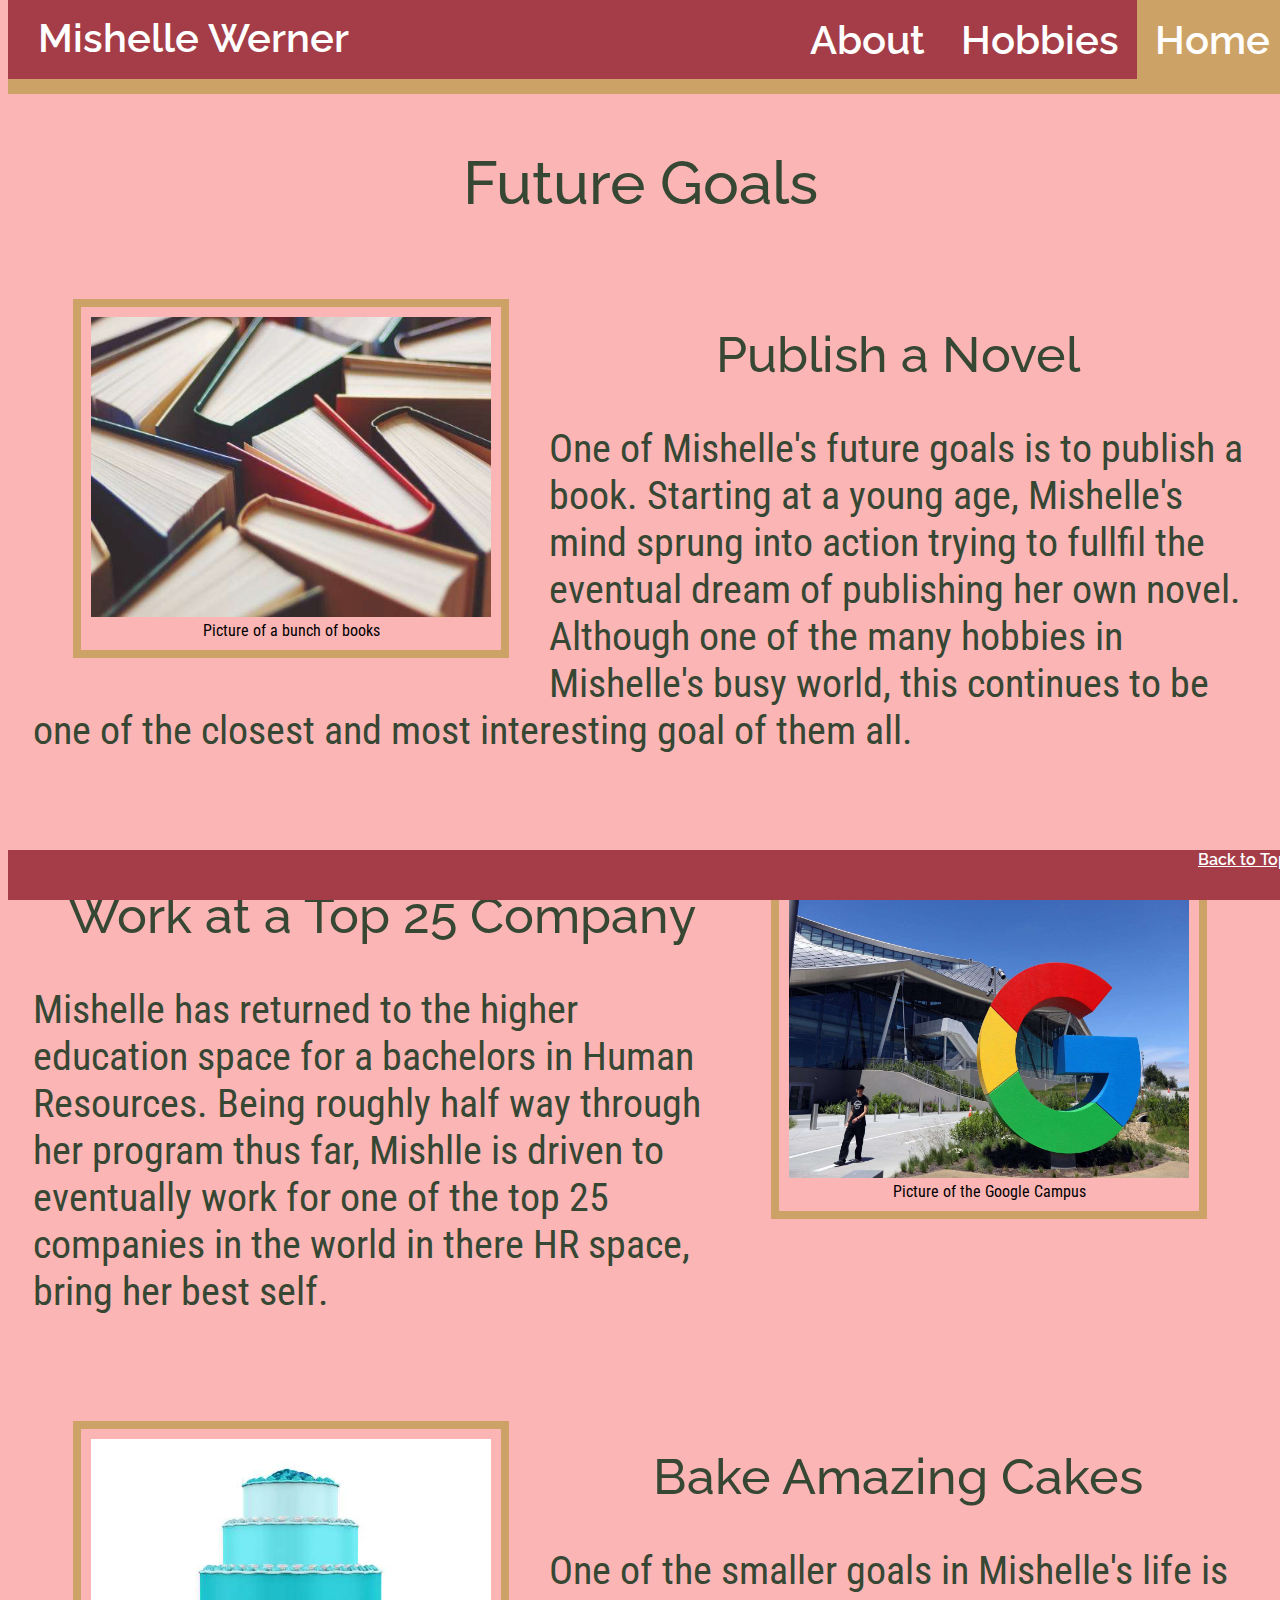
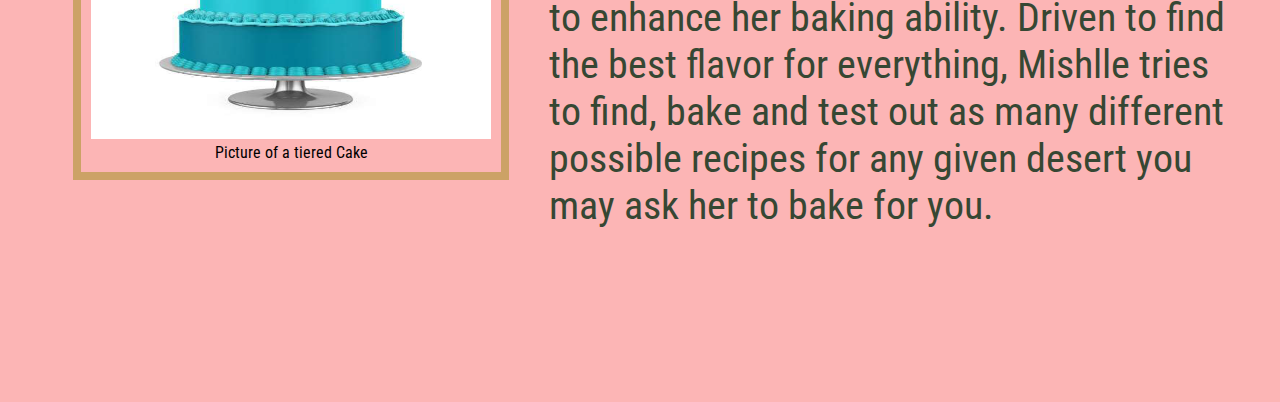
<file: index.html>
<!DOCTYPE html>
<html lang=en-us>
    <head>
        <title>Mishelle Werner - bioSite Project</title>
        <link href="Styleguide.css" type="text/css" rel="stylesheet" />
        <link rel="preconnect" href="https://fonts.googleapis.com">
        <link rel="preconnect" href="https://fonts.gstatic.com" crossorigin>
        <link href="https://fonts.googleapis.com/css2?family=Raleway:wght@400;500;600&family=Roboto+Condensed:wght@300;400&display=swap" rel="stylesheet">
    </head>
    <body>
        <nav>
            <div id="navbar">
                <div id="title">Mishelle Werner</div>
                <div id="selected">
                    <a href="index.html">Home</a>
                </div>
                <a href="hobbies.html">Hobbies</a>
                <a href="about.html">About</a>              
            </div>
        </nav>
        <h1>Future Goals</h1>
        <div class="landingLeft">
            <figure>
                <img src="images/book.png" alt="Books Image">
                <figcaption>Picture of a bunch of books</figcaption>
            </figure>
            <h2>Publish a Novel</h2>
            <p>One of Mishelle's future goals is to publish a book. Starting at a young age, Mishelle's mind sprung into action trying to fullfil the eventual dream of publishing her own novel. Although one of the many hobbies in Mishelle's busy world, this continues to be one of the closest and most interesting goal of them all.</p>
        </div>
        <div class="landingRight">
            <figure>
                <img src="images/googleCampus.png" alt="Google Campus Picture">
                <figcaption>Picture of the Google Campus</figcaption>
            </figure>
            <h2>Work at a Top 25 Company</h2>
            <p>Mishelle has returned to the higher education space for a bachelors in Human Resources. Being roughly half way through her program thus far, Mishlle is driven to eventually work for one of the top 25 companies in the world in there HR space, bring her best self.</p>
        </div>
        <div class="landingLeft">
            <figure>
                <img src="images/tierCake.png" alt="Tier Cake Picture">
                <figcaption>Picture of a tiered Cake</figcaption>
            </figure>
            <h2>Bake Amazing Cakes</h2>
            <p>One of the smaller goals in Mishelle's life is to enhance her baking ability. Driven to find the best flavor for everything, Mishlle tries to find, bake and test out as many different possible recipes for any given desert you may ask her to bake for you.</p>
        </div>
        <div class="padding"></div>
        <footer>
            <div id="footer">
                <a href="#navbar">Back to Top</a>
            </div>
        </footer>
    </body>
</html>
</file>
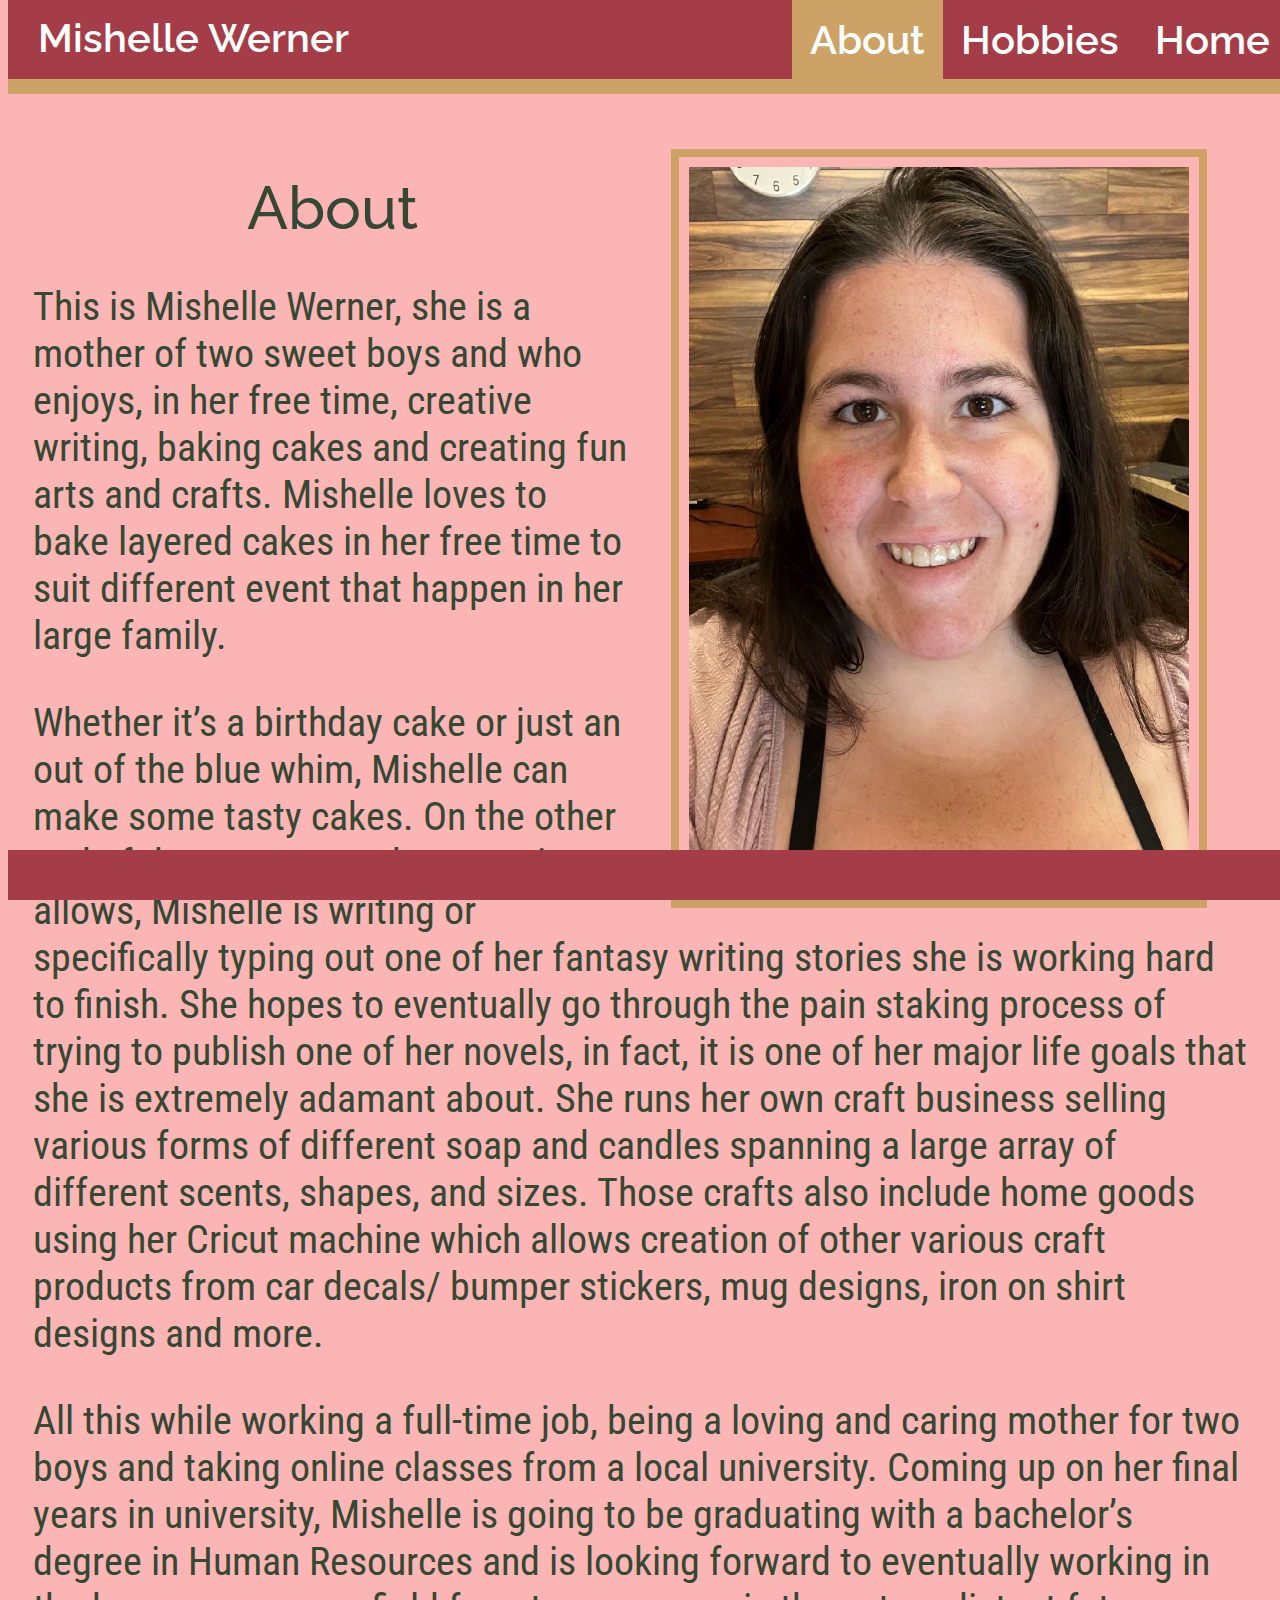
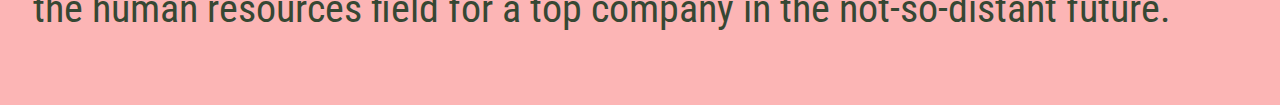
<file: about.html>
<!DOCTYPE html>
<html lang=en-us>
    <head>
        <title>Mishelle Werner - bioSite Project</title>
        <link href="Styleguide.css" type="text/css" rel="stylesheet" />
        <link rel="preconnect" href="https://fonts.googleapis.com">
        <link rel="preconnect" href="https://fonts.gstatic.com" crossorigin>
        <link href="https://fonts.googleapis.com/css2?family=Raleway:wght@400;500;600&family=Roboto+Condensed:wght@300;400&display=swap" rel="stylesheet">
    </head>
    <body>
        <nav>
            <div id="navbar">
                <div id="title">Mishelle Werner</div>
                <a href="index.html">Home</a>
                <a href="hobbies.html">Hobbies</a>
                <div id="selected">
                    <a href="about.html">About</a>
                </div>
            </div>
        </nav>
        <div id="aboutMain">
            <div id="portrait">
                <figure>
                    <img src="images/portrait.png" alt="Portrait">
                    <figcaption>Portrait of Mishelle Werner</figcaption>
                </figure>
            </div>
            <h1>About</h1>
            <p>This is Mishelle Werner, she is a mother of two sweet boys and who enjoys, in her free time, creative
                writing, baking cakes and creating fun arts and crafts. Mishelle loves to bake layered cakes in her free
                time to suit different event that happen in her large family.
            </p>
            <p>Whether it’s a birthday cake or just an out of
                the blue whim, Mishelle can make some tasty cakes. On the other end of the spectrum, whenever time
                allows, Mishelle is writing or specifically typing out one of her fantasy writing stories she is working hard
                to finish. She hopes to eventually go through the pain staking process of trying to publish one of her
                novels, in fact, it is one of her major life goals that she is extremely adamant about. She runs her own
                craft business selling various forms of different soap and candles spanning a large array of different
                scents, shapes, and sizes. Those crafts also include home goods using her Cricut machine which allows
                creation of other various craft products from car decals/ bumper stickers, mug designs, iron on shirt
                designs and more.
            </p>
            <p>All this while working a full-time job, being a loving and caring mother for two boys
                and taking online classes from a local university. Coming up on her final years in university, Mishelle is
                going to be graduating with a bachelor’s degree in Human Resources and is looking forward to
                eventually working in the human resources field for a top company in the not-so-distant future.
            </p>
        </div>
        <footer>
            <div id="footer">
            </div>
        </footer>
    </body>
</html>
</file>
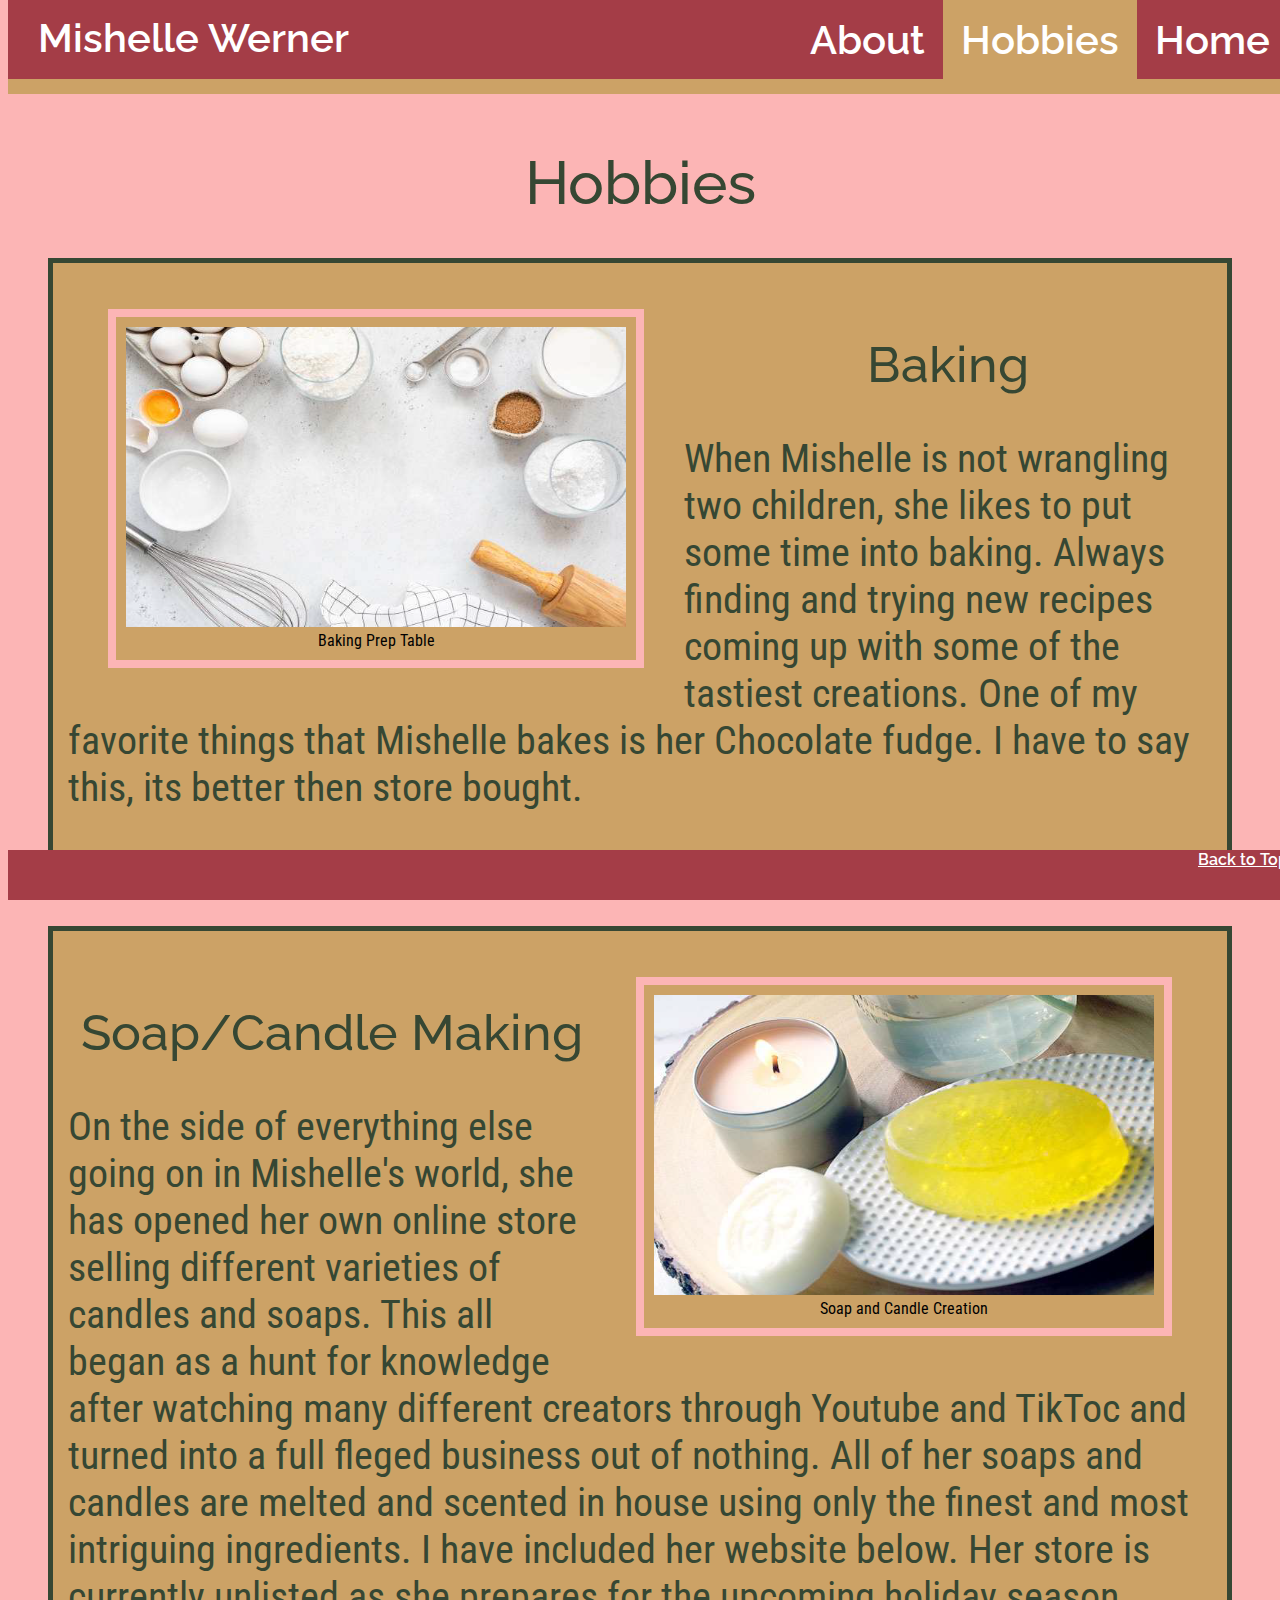
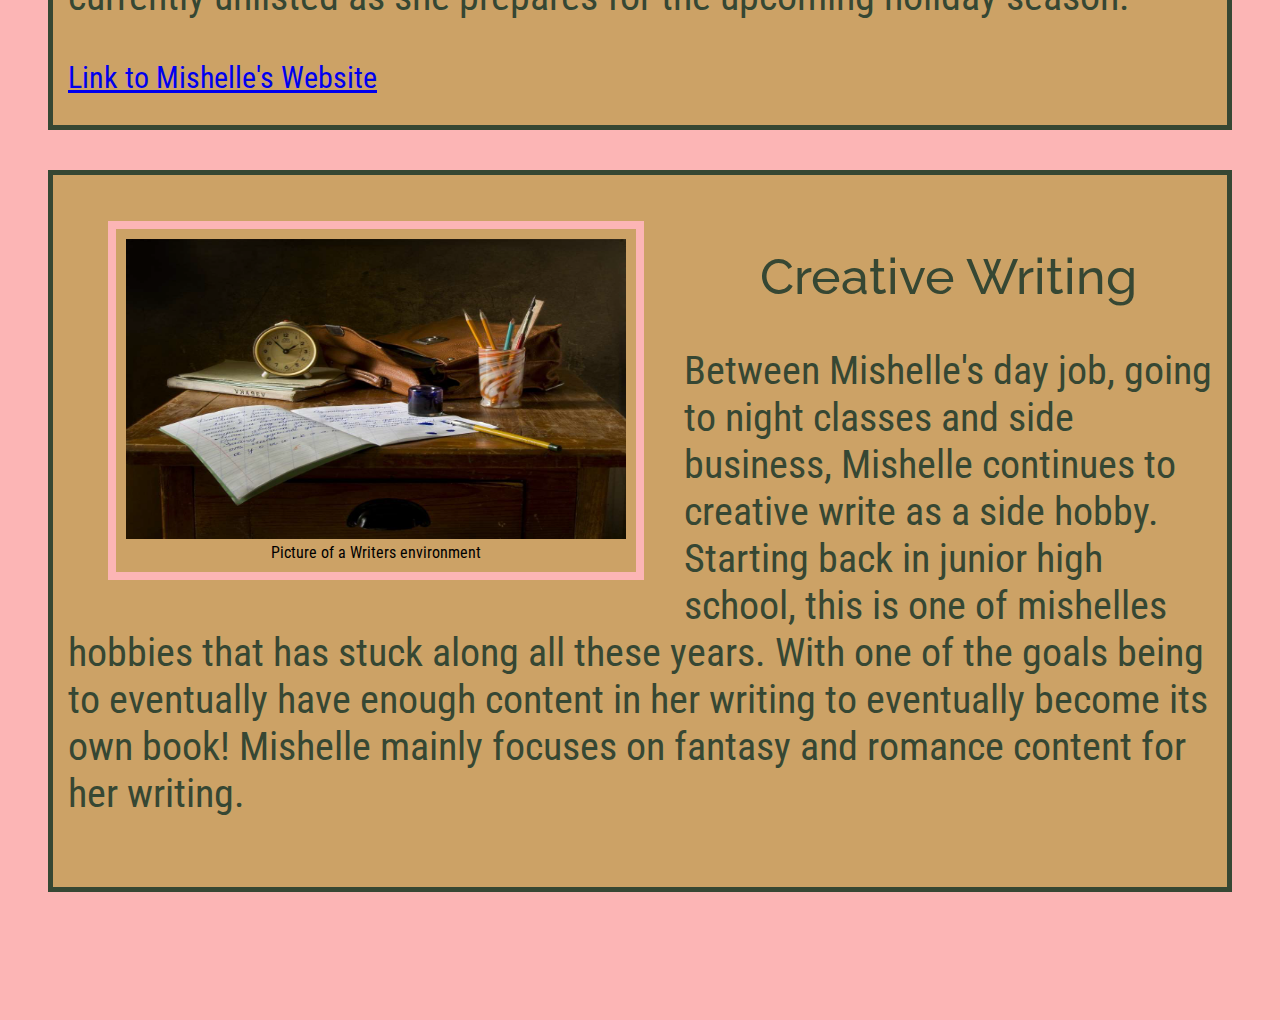
<file: hobbies.html>
<!DOCTYPE html>
<html lang=en-us>
    <head>
        <title>Mishelle Werner - bioSite Project</title>
        <link href="Styleguide.css" type="text/css" rel="stylesheet" />
        <link rel="preconnect" href="https://fonts.googleapis.com">
        <link rel="preconnect" href="https://fonts.gstatic.com" crossorigin>
        <link href="https://fonts.googleapis.com/css2?family=Raleway:wght@400;500;600&family=Roboto+Condensed:wght@300;400&display=swap" rel="stylesheet">
    </head>
    <body>
        <nav>
            <div id="navbar">
                <div id="title">Mishelle Werner</div>
                <a href="index.html">Home</a>
                <div id="selected">
                    <a href="hobbies.html">Hobbies</a>
                </div>
                <a href="about.html">About</a>
            </div>
        </nav>
        <h1>Hobbies</h1>
        <div class="hobbiesLeft">
            <figure>
                <img src="images/baking.png" alt="Baking Picture">
                <figcaption>Baking Prep Table </figcaption>
            </figure>
            <h2>Baking</h2>
            <p>When Mishelle is not wrangling two children, she likes to put some time into baking. Always finding and trying new recipes coming up with some of the tastiest creations. One of my favorite things that Mishelle bakes is her Chocolate fudge. I have to say this, its better then store bought.</p>
        </div>
        <div class="hobbiesRight">
            <figure>
                <img src="images/crafts.png" alt="Soap Making Picture">
                <figcaption>Soap and Candle Creation</figcaption>
            </figure>
            <h2>Soap/Candle Making</h2>
            <p>On the side of everything else going on in Mishelle's world, she has opened her own online store selling different varieties of candles and soaps. This all began as a hunt for knowledge after watching many different creators through Youtube and TikToc and turned into a full fleged business out of nothing. All of her soaps and candles are melted and scented in house using only the finest and most intriguing ingredients. I have included her website below. Her store is currently unlisted as she prepares for the upcoming holiday season.</p>
            <div id="extLink">
                <a href="http:\\wholebodyco.com" target="_blank">Link to Mishelle's Website</a>
            </div>
        </div>
        <div class="hobbiesLeft">
            <figure>
                <img src="images/writing.png" alt="Writing Picture">
                <figcaption>Picture of a Writers environment</figcaption>
            </figure>
            <h2>Creative Writing</h2>
            <p>Between Mishelle's day job, going to night classes and side business, Mishelle continues to creative write as a side hobby. Starting back in junior high school, this is one of mishelles hobbies that has stuck along all these years. With one of the goals being to eventually have enough content in her writing to eventually become its own book! Mishelle mainly focuses on fantasy and romance content for her writing.</p>
        </div>
        <div id="spacer"></div>
        <footer>
            <div id="footer">
                <a href="#navbar">Back to Top</a>
            </div>
        </footer>
    </body>
</html>
</file>
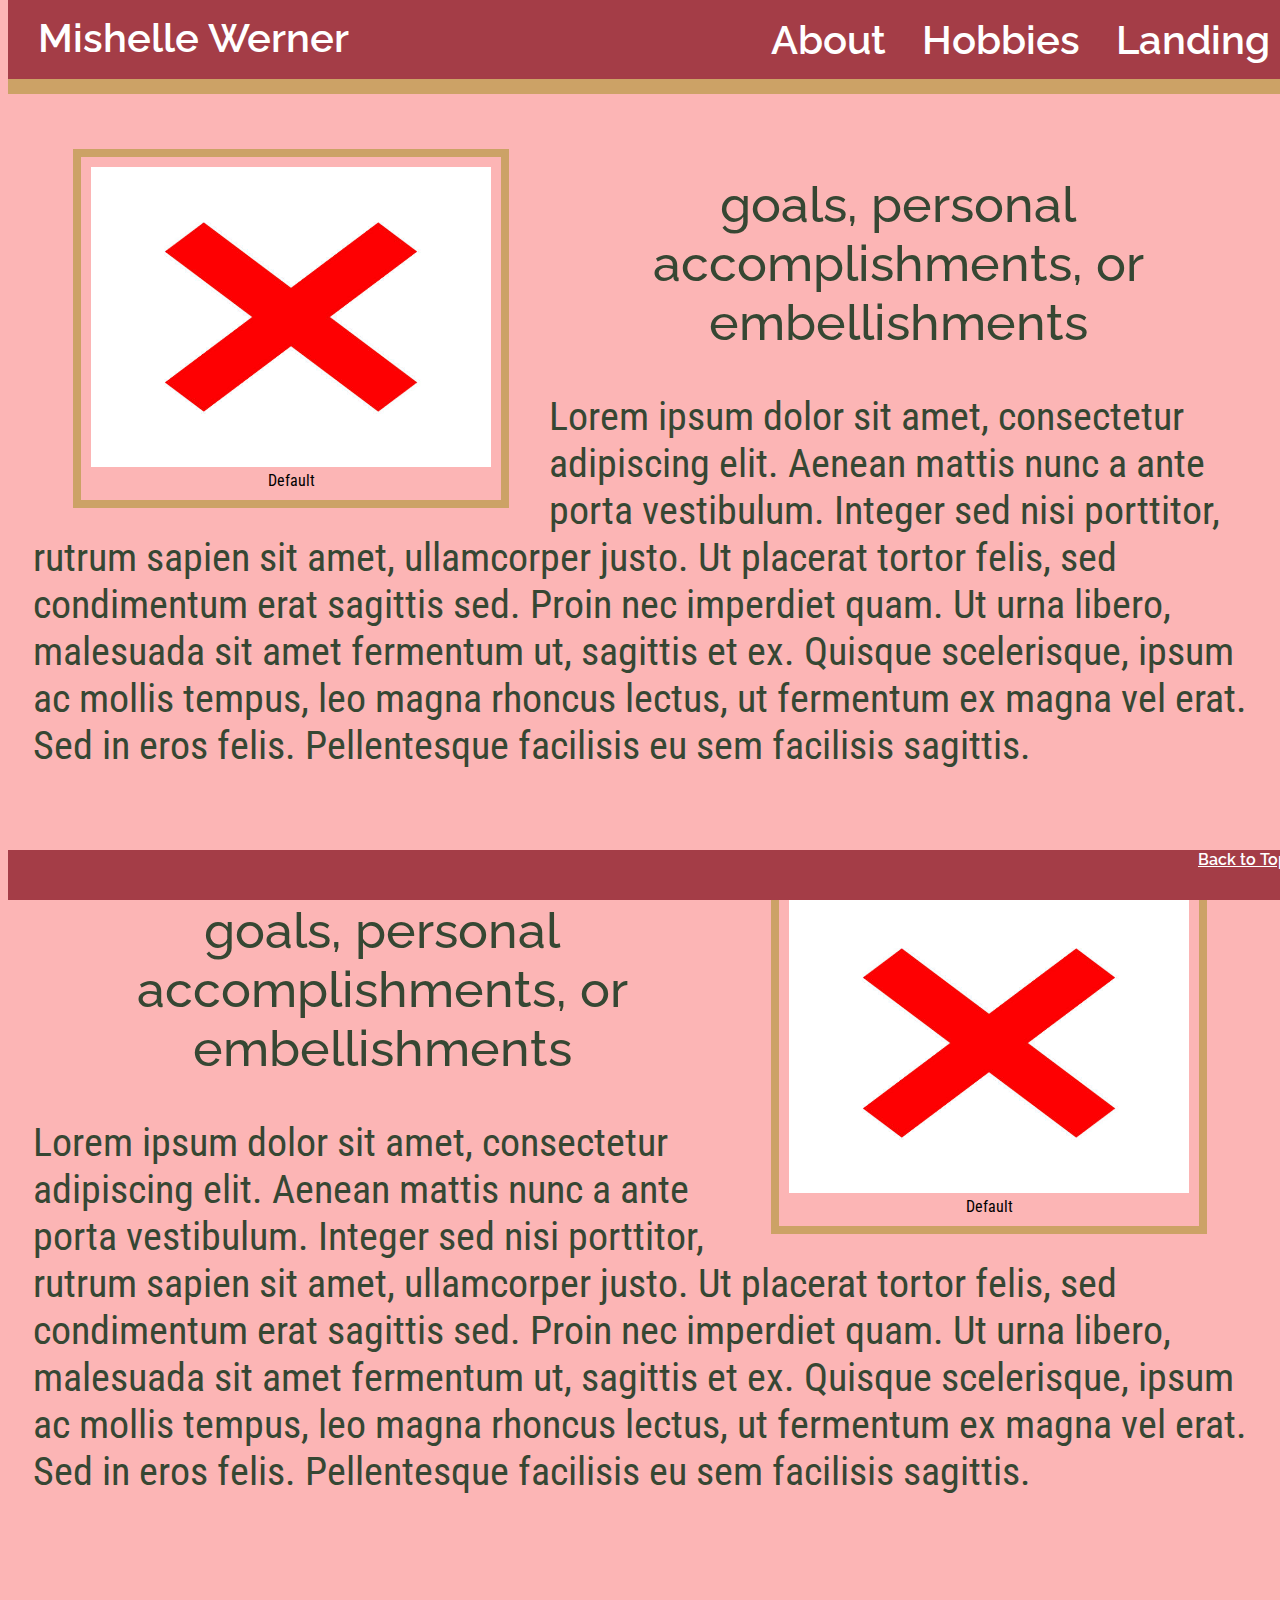
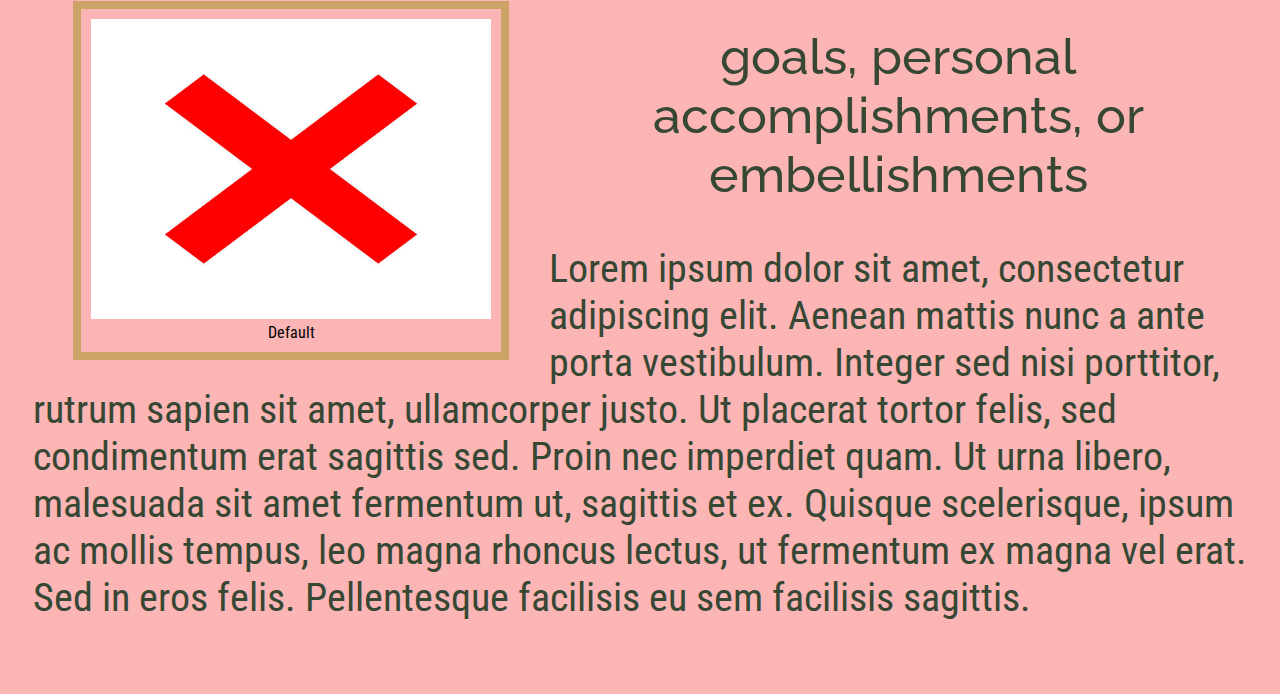
<file: Landing.html>
<!DOCTYPE html>
<html lang=en-us>
    <head>
        <title>Mishelle Werner - bioSite Project</title>
        <link href="Styleguide.css" type="text/css" rel="stylesheet" />
        <link rel="preconnect" href="https://fonts.googleapis.com">
        <link rel="preconnect" href="https://fonts.gstatic.com" crossorigin>
        <link href="https://fonts.googleapis.com/css2?family=Raleway:wght@400;500;600&family=Roboto+Condensed:wght@300;400&display=swap" rel="stylesheet">
    </head>
    <body>
        <nav>
            <div id="navbar">
                <div id="title">Mishelle Werner</div>
                <a href="Landing.html">Landing</a>
                <a href="Hobbies.html">Hobbies</a>
                <a href="About.html">About</a>              
            </div>
        </nav>
        <!-- <h1>Landing</h1> -->
        <div class="landingLeft">
            <figure>
                <img src="images/default.jpg" alt="Captain Underpants">
                <figcaption>Default </figcaption>
            </figure>
            <h2>goals, personal accomplishments, or embellishments</h2>
            <p>Lorem ipsum dolor sit amet, consectetur adipiscing elit. Aenean mattis nunc a ante porta vestibulum. Integer sed nisi porttitor, rutrum sapien sit amet, ullamcorper justo. Ut placerat tortor felis, sed condimentum erat sagittis sed. Proin nec imperdiet quam. Ut urna libero, malesuada sit amet fermentum ut, sagittis et ex. Quisque scelerisque, ipsum ac mollis tempus, leo magna rhoncus lectus, ut fermentum ex magna vel erat. Sed in eros felis. Pellentesque facilisis eu sem facilisis sagittis.</p>
        </div>
        <div class="landingRight">
            <figure>
                <img src="images/default.jpg" alt="Captain Underpants">
                <figcaption>Default </figcaption>
            </figure>
            <h2>goals, personal accomplishments, or embellishments</h2>
            <p>Lorem ipsum dolor sit amet, consectetur adipiscing elit. Aenean mattis nunc a ante porta vestibulum. Integer sed nisi porttitor, rutrum sapien sit amet, ullamcorper justo. Ut placerat tortor felis, sed condimentum erat sagittis sed. Proin nec imperdiet quam. Ut urna libero, malesuada sit amet fermentum ut, sagittis et ex. Quisque scelerisque, ipsum ac mollis tempus, leo magna rhoncus lectus, ut fermentum ex magna vel erat. Sed in eros felis. Pellentesque facilisis eu sem facilisis sagittis.</p>
        </div>
        <div class="landingLeft">
            <figure>
                <img src="images/default.jpg" alt="Captain Underpants">
                <figcaption>Default </figcaption>
            </figure>
            <h2>goals, personal accomplishments, or embellishments</h2>
            <p>Lorem ipsum dolor sit amet, consectetur adipiscing elit. Aenean mattis nunc a ante porta vestibulum. Integer sed nisi porttitor, rutrum sapien sit amet, ullamcorper justo. Ut placerat tortor felis, sed condimentum erat sagittis sed. Proin nec imperdiet quam. Ut urna libero, malesuada sit amet fermentum ut, sagittis et ex. Quisque scelerisque, ipsum ac mollis tempus, leo magna rhoncus lectus, ut fermentum ex magna vel erat. Sed in eros felis. Pellentesque facilisis eu sem facilisis sagittis.</p>
        </div>
        <footer>
            <div id="footer">
                <a href="#navbar">Back to Top</a>
            </div>
        </footer>
    </body>
</html>
</file>
<file: Styleguide.css>
html {
    background-color: #FCB5B5;
}
#navbar {
    overflow: hidden;
    position: fixed;
    background-color: #A43D47;
    border-bottom: 15px solid #CCA266;
    top: 0;
    width: 100%;
}
#title {
    font-family: 'Raleway', sans-serif;
    font-weight: 600;
    font-size: 40px;
    float: left;
    display: block;
    color: white;
    text-align: center;
    padding: 14px 30px;
    text-decoration: none;
}
#navbar a {
    font-family: 'Raleway', sans-serif;
    font-weight: 600;
    font-size: 40px;
    float: right;
    display: block;
    color: white;
    text-align: center;
    padding: 14px 16px;
    text-decoration: none;
    border: solid 2px #A43D47;
}
#navbar a:hover{
    background-color: #CCA266;
    color: white;
    border: solid 2px white;
}
#selected a{
    background-color: #CCA266;
    border: solid 2px #CCA266;
}
#selected a:hover {
    background-color: #CCA266;
    border: solid 2px #CCA266;
}
#footer {
    overflow: hidden;
    background-color: #A43D47;
    position: fixed;
    bottom: 0;
    width: 100%;
    height: 50px;
}
footer a{
    font-family: 'Raleway', sans-serif;
    font-weight: 600;
    float: right;
    display: block;
    color: white;
    text-align: center;
}
footer a:hover{
    text-decoration: underline;
}
body {
    padding-top: 100px;
}
h2 {
    overflow: hidden;
    font-family: 'Raleway', sans-serif;
    font-weight: 500;
    font-size: 50px;
    text-align: center;
    color: #364733;
}
h1 {
    overflow: hidden;
    font-family: 'Raleway', sans-serif;
    font-weight: 500;
    text-align: center;
    font-size:60px;
    color: #364733;
}
p {
    font-family: 'Roboto Condensed', sans-serif;
    font-weight: 400;
    font-size: 40px;
    color: #364733;
}
#extLink {
    font-family: 'Roboto Condensed', sans-serif;
    font-weight: 400;
    font-size: 30px;
}
figcaption {
    font-family: 'Roboto Condensed', sans-serif;
    font-weight: 400;
    text-align: center;
}
img {
    width: 400px;
    height: 300px;
    display: inline;
}
.landingLeft, .landingRight {
    overflow: hidden;
    padding: 25px;
}
.landingLeft figure {
    float: left;
    border: solid 8px #CCA266;
    padding: 10px;
}
.landingRight figure{
    float: right;
    border: solid 8px #CCA266;
    padding: 10px
}
#aboutMain {
    overflow: hidden;
    padding: 25px;
    margin: auto;
}
#portrait figure {
    float: right;
    border: solid 8px #CCA266;
    padding: 10px;
    display: inline;
}
#portrait img {
    width: 500px;
    height: 700px;
}
.hobbiesLeft, .hobbiesRight {
    overflow: hidden;
    padding: 25px;
    border: solid 5px #364733;
    background-color: #CCA266;
    margin: 40px;
    padding: 30px 15px;
}
.hobbiesLeft figure {
    float: left;
    border: solid 8px #FCB5B5;
    padding: 10px;
}
.hobbiesRight figure {
    float: right;
    border: solid 8px #FCB5B5;
    padding: 10px
}
.hobbiesLeft img, .hobbiesRight img {
    width: 500px;
    height: 300px;
}
#spacer {
    padding: 40px;
}
.padding {
    padding-top: 100px;
}
</file>
